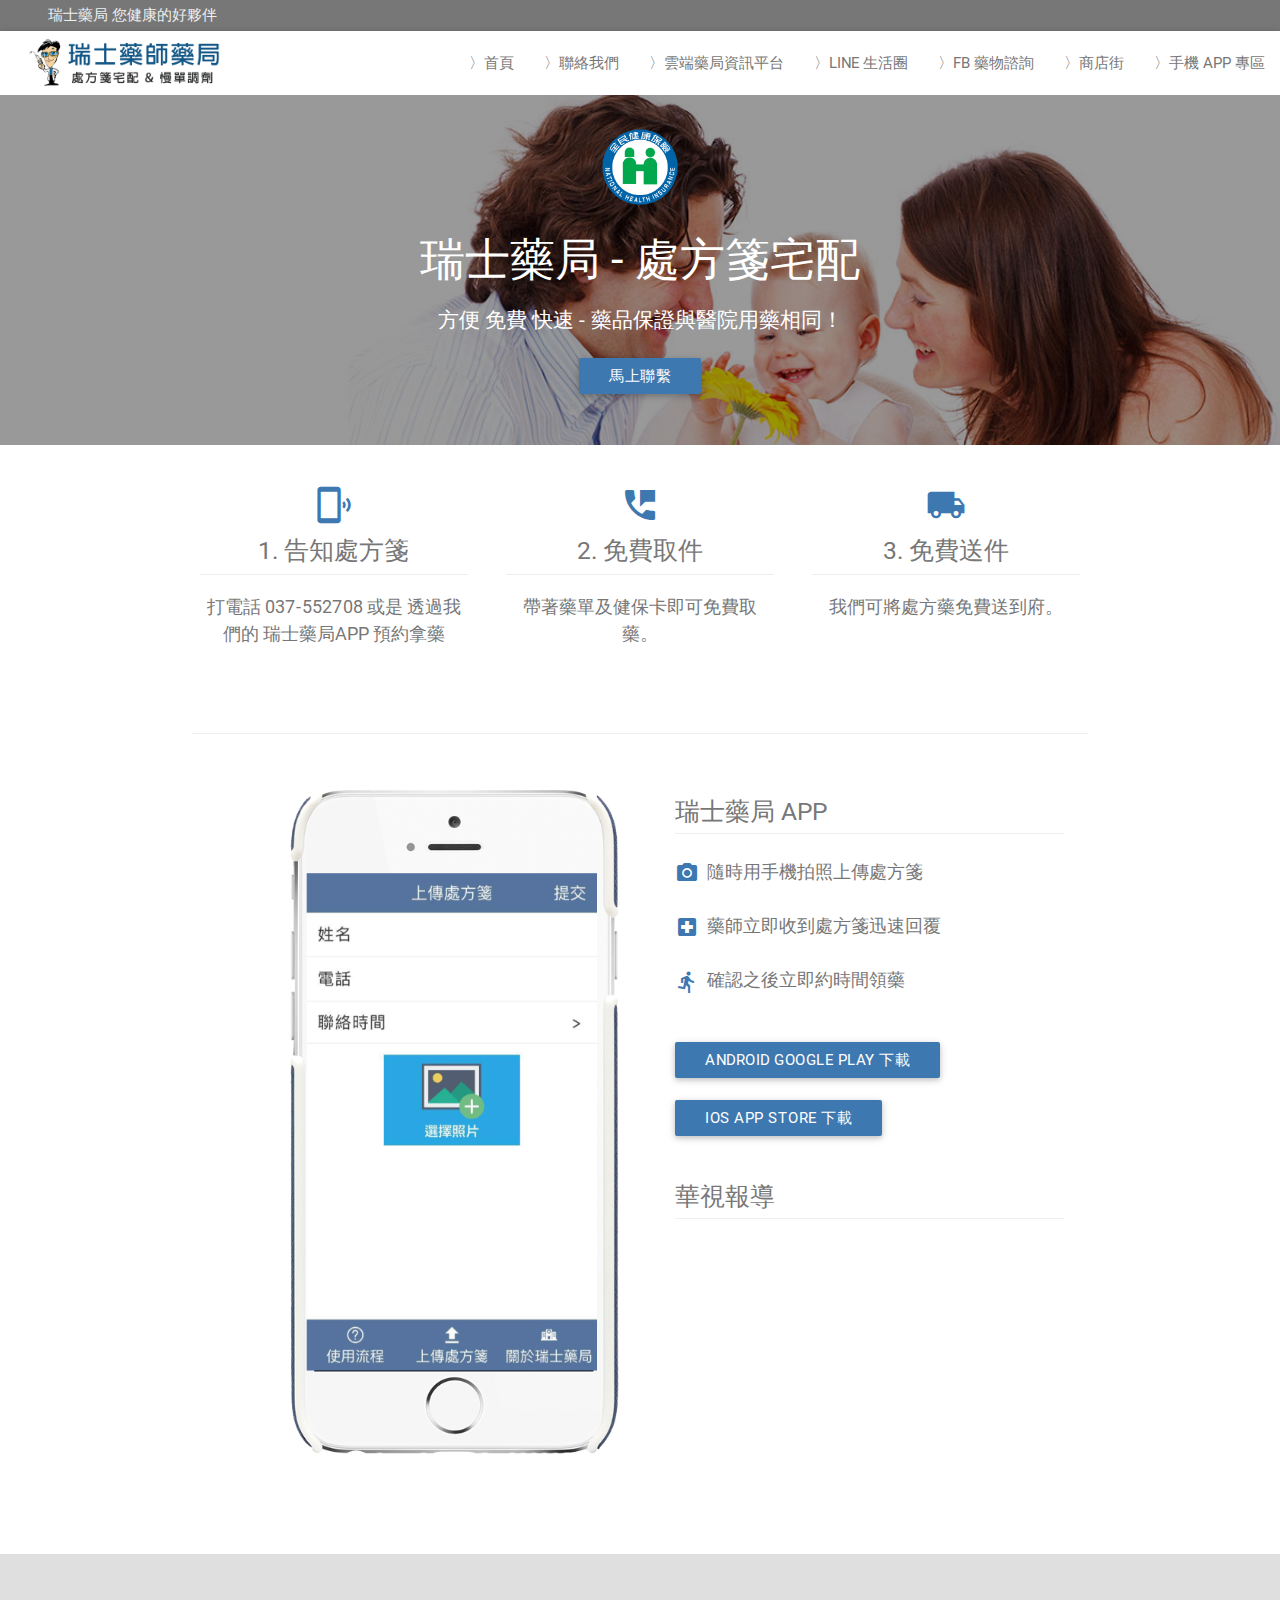
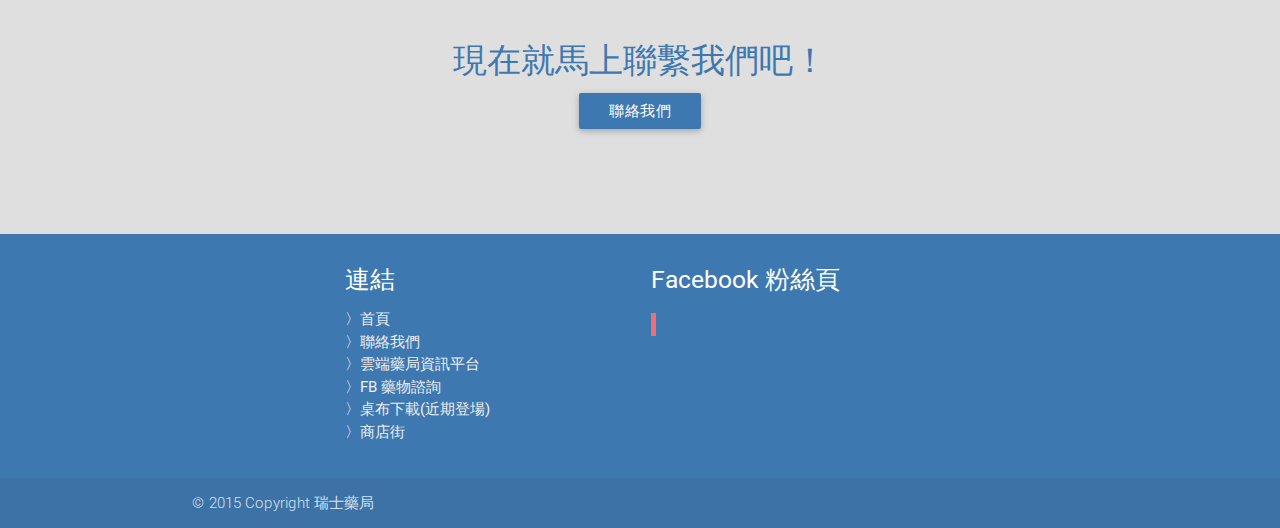
<file: index.html>
<!DOCTYPE html>
<html>
  <head>
    <meta charset="UTF-8">
    <title>瑞士藥局</title>
    <meta name="description" content="瑞士藥局 您健康的好夥伴">
    <!--Import materialize.css-->
    <link type="text/css" rel="stylesheet" href="/stylesheets/materialize.min.css"  media="screen,projection"/>

    <!--Let browser know website is optimized for mobile-->
    <meta name="viewport" content="width=device-width, initial-scale=1.0"/>
    <link href="https://fonts.googleapis.com/icon?family=Material+Icons" rel="stylesheet">
    <link type="text/css" rel="stylesheet" href="/stylesheets/main.css"/>
  </head>

  <body>
    <div id="fb-root"></div>
    <script>(function(d, s, id) {
      var js, fjs = d.getElementsByTagName(s)[0];
      if (d.getElementById(id)) return;
      js = d.createElement(s); js.id = id;
      js.src = "//connect.facebook.net/zh_TW/sdk.js#xfbml=1&version=v2.4&appId=630424637093473";
      fjs.parentNode.insertBefore(js, fjs);
    }(document, 'script', 'facebook-jssdk'));</script>
    <!-- NavBar -->
    <div class="top-bar">
      <span class="top-bar-message">瑞士藥局 您健康的好夥伴</span>
    </div>
    <nav>
      <div class="nav-wrapper">
        <a href="/" class="brand-logo"><img src="/images/logo.png"></a>
        <a href="#" data-activates="mobile-demo" class="button-collapse"><i class="material-icons">menu</i></a>
        <ul class="right hide-on-med-and-down">
          <li><a href="/">〉首頁</a></li>
          <li><a href="/contact">〉聯絡我們</a></li>
          <li><a href="http://3p-page.blogspot.tw/" target="_blank">〉雲端藥局資訊平台</a></li>
          <li><a href="http://line.me/ti/p/@tgm7349o">〉LINE 生活圈</a></li>
          <li><a href="https://www.facebook.com/druglinplus" target="_blank">〉FB 藥物諮詢</a></li>
          <!--<li><a href="#">〉桌布下載</a></li>-->
          <li><a href="http://www.pcstore.com.tw/sasaya/" target="_blank">〉商店街</a></li>
          <li><a href="/app">〉手機 APP 專區</a></li>
        </ul>
        <ul class="side-nav" id="mobile-demo">
          <li><a href="/">首頁</a></li>
          <li><a href="/contact">聯絡我們</a></li>
          <li><a href="http://3p-page.blogspot.tw/" target="_blank">〉雲端藥局資訊平台</a></li>
          <li><a href="http://line.me/ti/p/@tgm7349o">〉LINE 生活圈</a></li>
          <li><a href="https://www.facebook.com/druglinplus" target="_blank">FB 藥物諮詢</a></li>
          <!--<li><a href="#">桌布下載</a></li>-->
          <li><a href="http://www.pcstore.com.tw/sasaya/" target="_blank">商店街</a></li>
          <li><a href="/app">手機 APP 專區</a></li>
        </ul>
      </div>
    </nav>
    <!-- NavBar End -->
    <header>
      <div class="header-mask"></div>
      <img src="/images/medical-ensurance.png">
      <h3 class="header-title">瑞士藥局 - 處方箋宅配</h3>
      <p class="header-description">方便 免費 快速 - 藥品保證與醫院用藥相同！</p>
      <a href="/contact"><button class="btn header-btn">馬上聯繫</button></a>
    </header>

    <section id="wrapper">
      <div class="container">
        <div class="row">
          <div class="col m4 s12">
            <div class="service step">
              <div class="service-icon">
                <i class="material-icons">phonelink_ring</i>
              </div>
              <h5 class="service-title">1. 告知處方箋</h5>
              <div class="hr"></div>
              <p class="service-description">打電話 037-552708 或是 透過我們的 瑞士藥局APP 預約拿藥</p>
            </div>
          </div>
          <div class="col m4 s12">
            <div class="service step">
              <div class="service-icon">
                <i class="material-icons">perm_phone_msg</i>
              </div>
              <h5 class="service-title">2. 免費取件</h5>
              <div class="hr"></div>
              <p class="service-description">帶著藥單及健保卡即可免費取藥。</p>
            </div>
          </div>
          <div class="col m4 s12">
            <div class="service step">
              <div class="service-icon">
                <i class="material-icons">local_shipping</i>
              </div>
              <h5 class="service-title">3. 免費送件</h5>
              <div class="hr"></div>
              <p class="service-description">我們可將處方藥免費送到府。</p>
            </div>
          </div>
        </div>
        <div class="row">
          <div class="col m12 s12">
            <div class="hr" style="margin-bottom: 40px;"></div>
          </div>
          <div class="col m6 s12">
            <div class="app-img">
              <img src="/images/app.png">
            </div>
          </div>
          <div class="col m6 s12">
            <div class="app">
              <h5 class="app-title under-line-title">瑞士藥局 APP</h5>
              <p class="app-description"><i class="material-icons">photo_camera</i>隨時用手機拍照上傳處方箋<br><br>
                <i class="material-icons">local_hospital</i>藥師立即收到處方箋迅速回覆<br><br>
                <i class="material-icons">directions_run</i>確認之後立即約時間領藥<br></p>
              <a href="https://play.google.com/store/apps/details?id=com.druglinclient" target="_blank"><button class="btn">Android Google Play 下載</button></a><br><br>
              <a href="https://appsto.re/tw/w4-6db.i"><button class="btn">IOS App Store 下載</button></a><br><br>
              <h5 class="app-title under-line-title">華視報導</h5>
              <iframe width="300" height="225" src="https://www.youtube.com/embed/X9a0YrhY8Fk" frameborder="0" allowfullscreen></iframe>
            </div>
          </div>
        </div>
      </div>
      <div class="call-to-action">
        <h4 class="call-to-action-title">現在就馬上聯繫我們吧！</h4>
        <a href="/contact"><button class="btn">聯絡我們</button></a>
      </div>
    </section>

    <!-- Footer -->
    <footer class="page-footer">
      <div class="container">
        <div class="row">
          <div class="col l4 offset-l2 s12">
            <h5 class="white-text">連結</h5>
            <ul>
              <li><a class="grey-text text-lighten-3" href="/">〉首頁</a></li>
              <li><a class="grey-text text-lighten-3" href="/contact">〉聯絡我們</a></li>
              <li><a class="grey-text text-lighten-3" href="http://3p-page.blogspot.tw/" target="_blank">〉雲端藥局資訊平台</a></li>
              <li><a class="grey-text text-lighten-3" href="https://www.facebook.com/druglinplus" target="_blank">〉FB 藥物諮詢</a></li>
              <li><a class="grey-text text-lighten-3" href="#!">〉桌布下載(近期登場)</a></li>
              <li><a class="grey-text text-lighten-3" href="http://www.pcstore.com.tw/sasaya/" target="_blank">〉商店街</a></li>
            </ul>
          </div>
          <div class="col l6 s12">
            <h5 class="white-text">Facebook 粉絲頁</h5>
            <p class="grey-text text-lighten-4"><div class="fb-page" data-href="https://www.facebook.com/druglinplus" data-small-header="false" data-adapt-container-width="true" data-hide-cover="false" data-show-facepile="true" data-show-posts="true"><div class="fb-xfbml-parse-ignore"><blockquote cite="https://www.facebook.com/druglinplus"><a href="https://www.facebook.com/druglinplus">瑞士藥局</a></blockquote></div></div></p>
          </div>
        </div>
      </div>
      <div class="footer-copyright">
        <div class="container">
        © 2015 Copyright 瑞士藥局
        </div>
      </div>
    </footer>
    <!-- Footer End -->
    <!--Import jQuery before materialize.js-->
    <script type="text/javascript" src="https://code.jquery.com/jquery-2.1.1.min.js"></script>
    <script type="text/javascript" src="/javascripts/materialize.min.js"></script>
    <script type="text/javascript">
      $(document).ready(function(){
        $(".button-collapse").sideNav();
      })
    </script>
  </body>
</html>
</file>
<file: stylesheets/main.css>
a{
	color: #3E78B0;
}
a:hover{
	opacity: 0.6;
}
i{
	vertical-align: middle;
}
img{
	width: 100%;
}
.hr{
	width: 100%;
	margin: 8px auto 16px auto;
	background-color: #eee;
	height: 1px;
}
.btn{
	background: #3E78B0;
}
nav{
	background-color: #fff;
}
nav .brand-logo{
	max-height: 100%;
	height: 100%;
	padding: 8px 24px;
}
nav .brand-logo img{
	height: 100%;
	width: auto;
}
nav ul a{
	color: #777;
}
.button-collapse{
	color: #777;
}
header{
	background-image: url('../images/bg.jpg');
	background-repeat: no-repeat;
	background-size: cover;
	background-position: top;
	min-height: 350px;
	position: relative;
	text-align: center;
	padding: 16px 0;
}
header img{
	height: 80px;
	width: 80px;
	position: relative;
	margin-top: 16px;
}
header.page{
	min-height: 100px;
	background-position: center;
}
header.page > .page-header-title{
	color: #fff;
	text-align: left;
	position: relative;
	padding: 0 48px;
}
header > .header-mask{
	position: absolute;
	top: 0;
	bottom: 0;
	left: 0;
	right: 0;
	background-color: rgba(0,0,0,.4);
}
.header-title{
	position: relative;
	text-align: center;
	color: #fff;
	font-size: 3em;
}
.header-description{
	position: relative;
	text-align: center;
	color: #fff;
	font-size: 1.4em;
}
@media screen and (max-width: 600px){
	.header-title{
		font-size: 2em;
	}
	.header-description{
		font-size: 1em;
	}
}
.header-btn{
	position: relative;
	color: #fff;
}
footer.page-footer{
	margin-top: 0;
	background-color: #3E78B0;
}
.service{
	padding: 40px 8px;
}
.service-icon{
	text-align: center;
}
.service-icon > i{
	font-size: 40px;
	color: #3E78B0;
}
.service-title{
	color: #777;
	text-align: center;
}
.service-description{
	color: #777;
	text-align: center;
	font-size: 1.2em;
}
.call-to-action{
	background-color: #DFDFDF;
	text-align: center;
	min-height: 280px;
	padding: 8px 0;
	margin-top: 80px;
}
.call-to-action-title{
	margin-top: 80px;
	color: #3E78B0;
}
@media screen and (min-width: 600px){
	.contact-info{
		padding: 0px 8px 0px 8px;
	}
}
@media screen and (max-width: 600px){
	.contact-info ul{
		margin: 0;
	}
}
.contact-info ul li{
	font-size: 1.4em;
	padding: 8px 0;
	color: #777;
}
.contact-info ul li i{
	color: #3E78B0;
	vertical-align: middle;
	margin-right: 8px;
}
.top-bar{
	background-color: #777;
	color: #eee;
	padding: 4px 0;
}
.top-bar-message{
	padding: 0 48px;
}
.fb-icon{
	background-image: url('../images/fbicon.png');
	width: 1.4em;
	height: 1.4em;
	display: inline-block;
	background-size: 100% 100%;
	background-position: center;
	background-repeat: no-repeat;
}
.line-icon{
	background-image: url('../images/lineicon.png');
	width: 1.4em;
	height: 1.4em;
	display: inline-block;
	background-size: 100% 100%;
	background-position: center;
	background-repeat: no-repeat;
}
.app-img{
	text-align: right;
}
.app-img img{
	max-width: 350px;
}
.app{
	padding: 0 24px;
}
.app-title{
	color: #777;
}
.app-description{
	color: #777;
	font-size: 1.2em;
	margin-bottom: 48px;
}
.app-description i{
	color: #3E78B0;
	margin-right: 8px;
}
.under-line-title{
	margin-top: 16px;
	margin-bottom: 24px;
	border-bottom: 1px solid #eee;
	padding: 8px 0;
}
</file>
